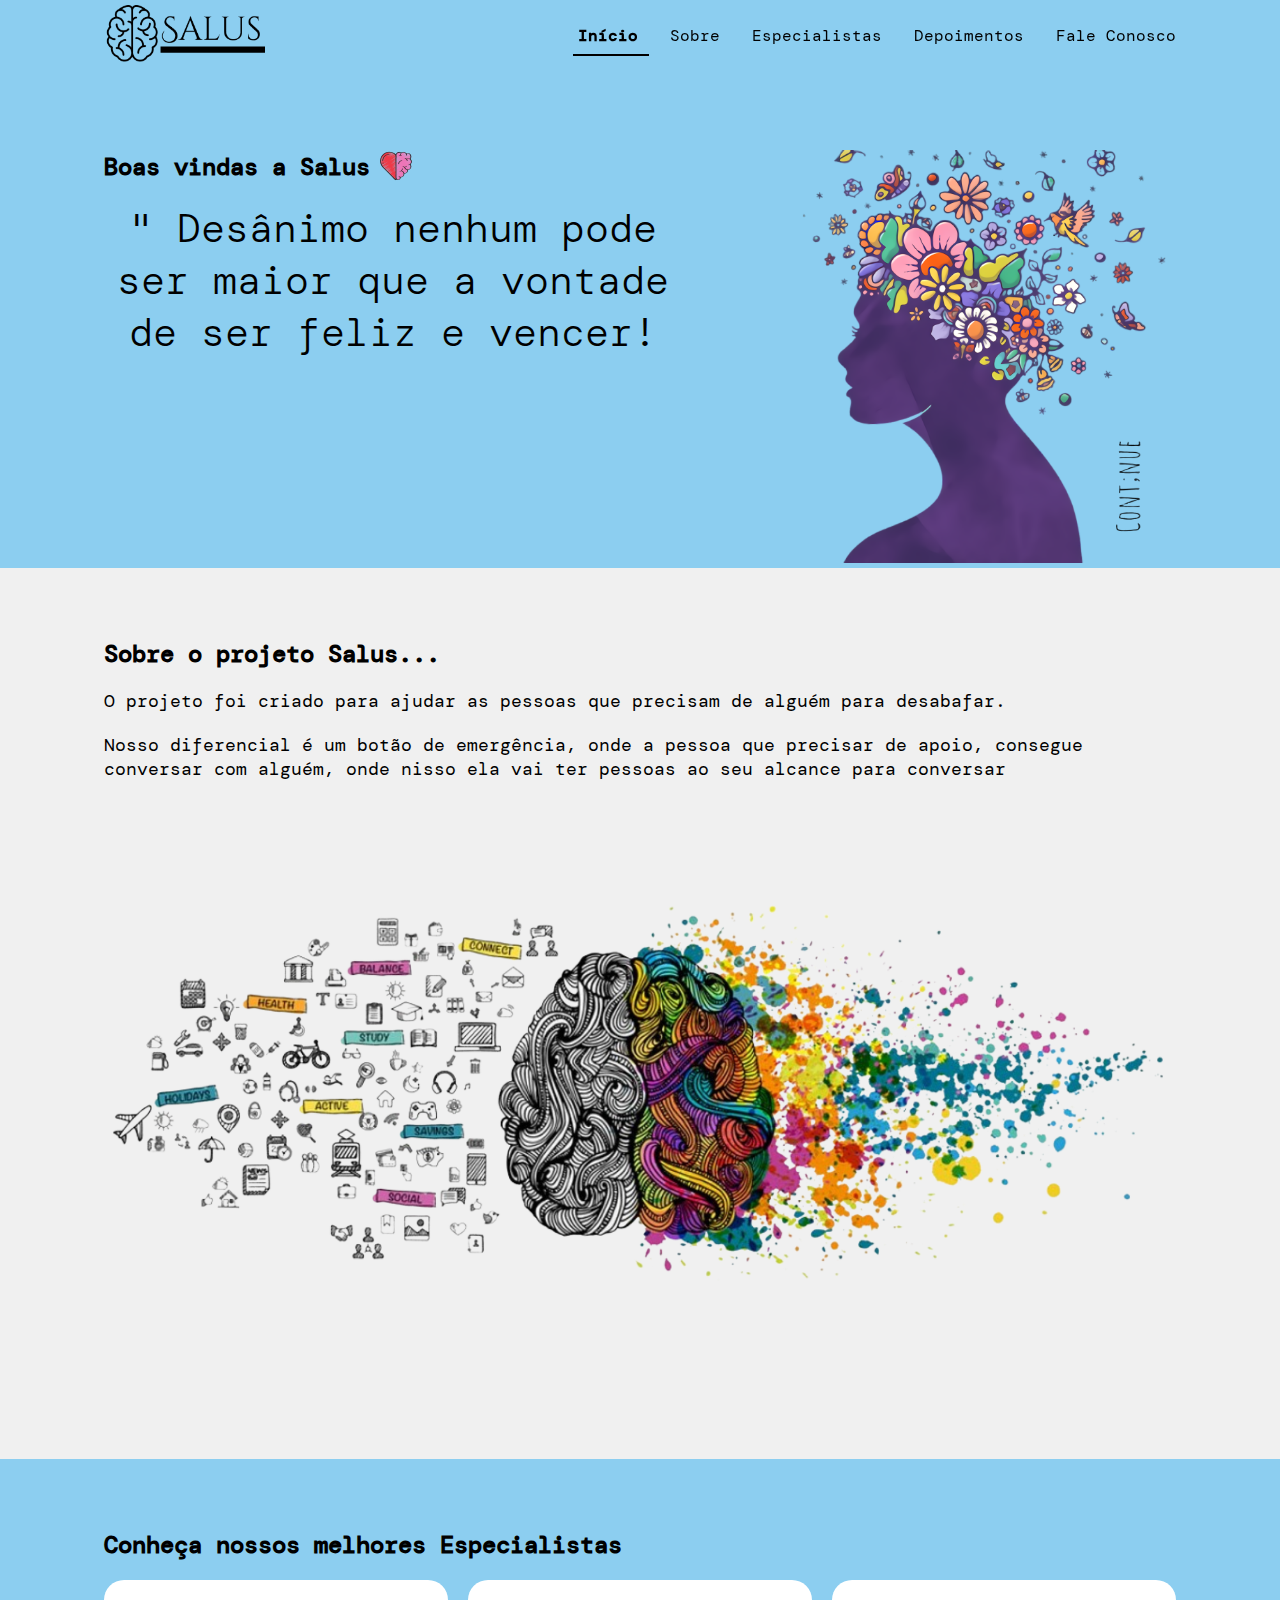
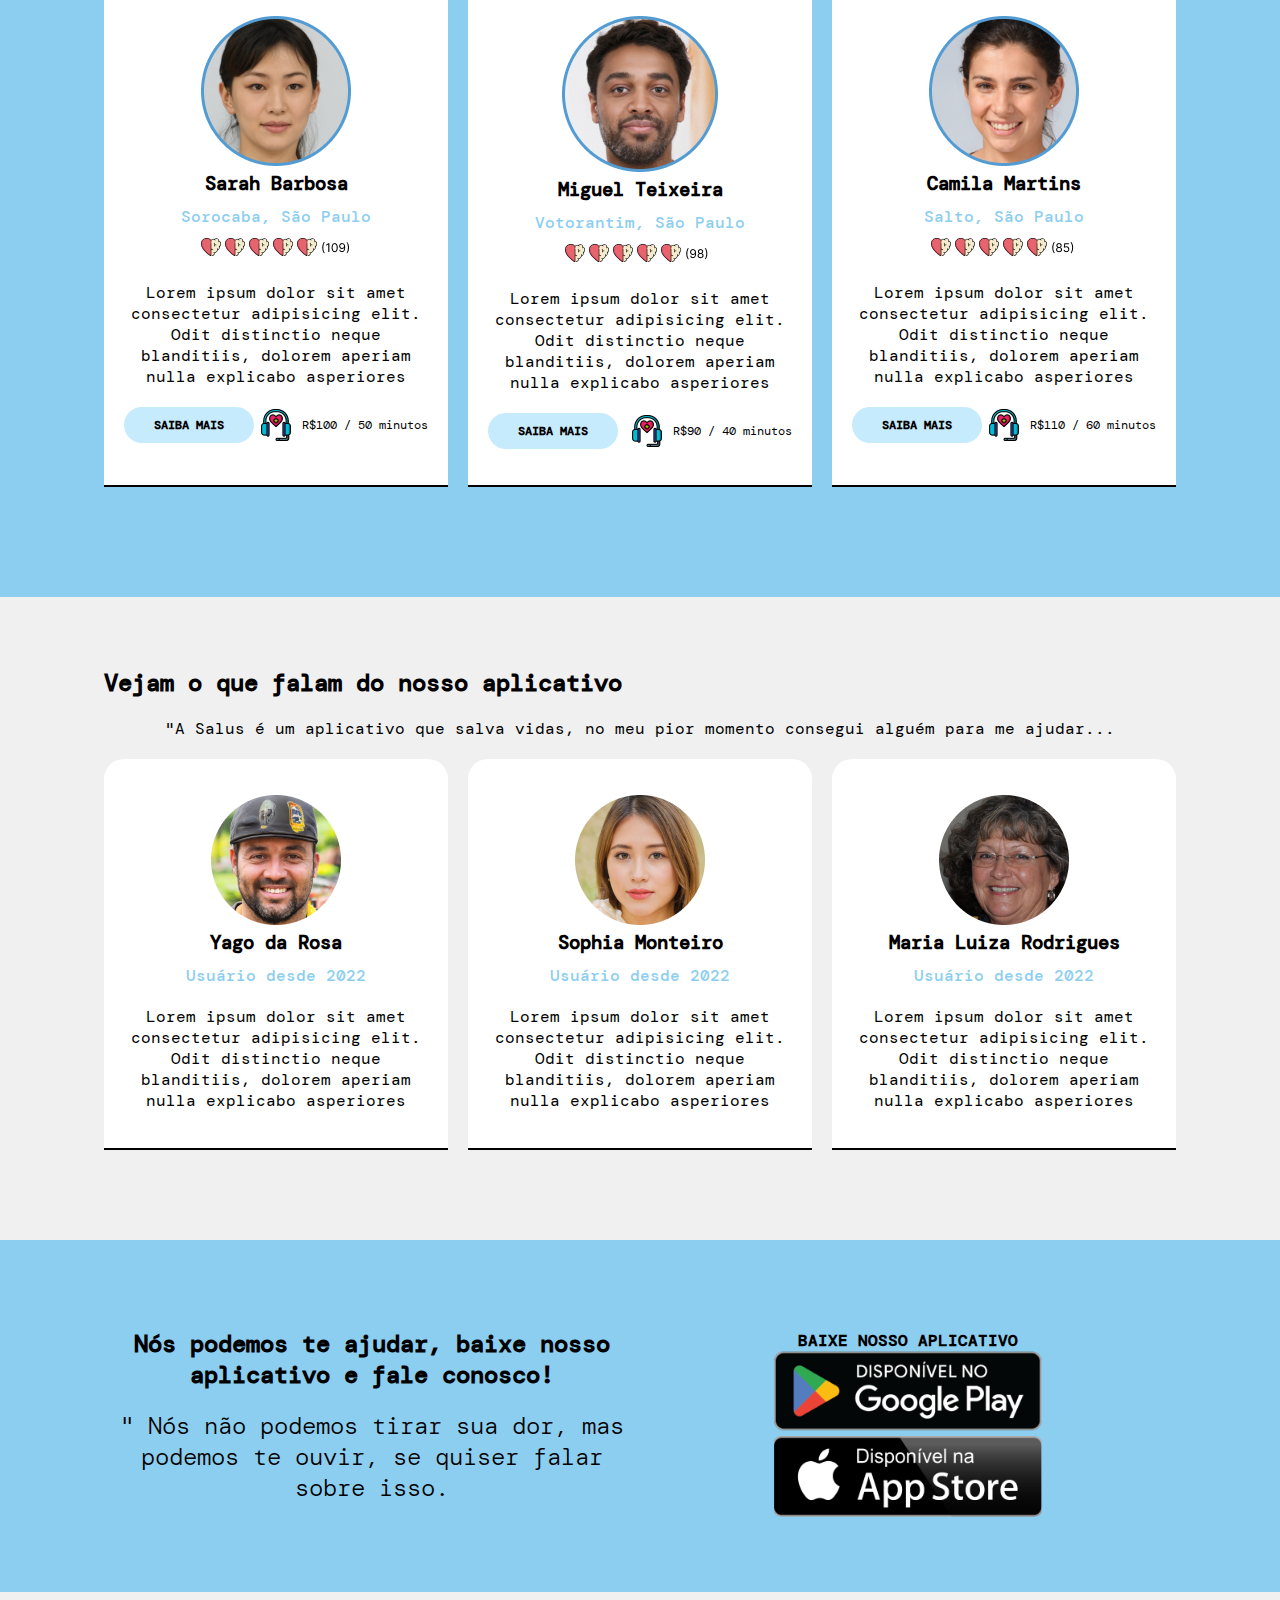
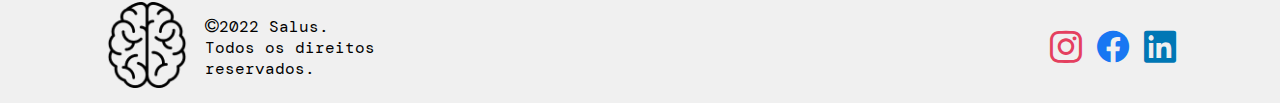
<file: index.html>
<!DOCTYPE html>
<html lang="pt_BR">
  <head>
    <meta charset="UTF-8" />
    <meta http-equiv="X-UA-Compatible" content="IE=edge" />
    <meta name="viewport" content="width=device-width, initial-scale=1.0" />
    <title>Salus | Sua saude mental importa</title>

    <!--ESTILOS-->
    <link rel="stylesheet" href="style.css" />

    <!--ICONES-->
    <link rel="stylesheet" href="assets/Icons/icomoon/style.css" />
    <link
      rel="shortcut icon"
      href="assets/Icons/002-mental-health.png"
      type="image/x-icon"
    />

    <!--FONTES-->
    <link rel="preconnect" href="https://fonts.googleapis.com" />
    <link rel="preconnect" href="https://fonts.gstatic.com" crossorigin />
    <link
      href="https://fonts.googleapis.com/css2?family=DM+Mono:wght@300;400&family=DM+Sans:wght@400;700&display=swap"
      rel="stylesheet"
    />
  </head>

  <body>
    <nav id="navigation">
      <div class="wrapper">
        <a href="#home" class="logo">
          <img
            src="assets/img/Logo.png"
            alt="logo da Salus"
            title="Logo da Salus"
          />
        </a>

        <div class="menu">
          <ul>
            <li><a onclick="closeMenu()" href="#home">Início</a></li>
            <li><a onclick="closeMenu()" href="#aboutus">Sobre</a></li>
            <li>
              <a onclick="closeMenu()" href="#experts">Especialistas</a>
            </li>
            <li>
              <a onclick="closeMenu()" href="#testimonials">Depoimentos</a>
            </li>
            <li>
              <a onclick="closeMenu()" href="#contactus">Fale Conosco</a>
            </li>
          </ul>
        </div>

        <button
          aria-expanded="false"
          aria-label="Abrir menu"
          onclick="openMenu()"
          class="open-menu"
        >
          <i class="icon-menu"></i>
        </button>

        <button
          aria-expanded="true"
          aria-label="Fechar menu"
          onclick="closeMenu()"
          class="close-menu"
        >
          <i class="icon-x"></i>
        </button>
      </div>
    </nav>

    <section id="home">
      <div class="wrapper">
        <header>
          <h4>
            Boas vindas a Salus
            <img
              src="assets/Icons/002-mental-health.png"
              alt="coração representando emoção e razão"
            />
          </h4>
          <p>
            <span>&quot;</span> Desânimo nenhum pode ser maior que a vontade de
            ser feliz e vencer!
          </p>
        </header>

        <div class="content">
          <img
            src="assets/img/imgHome.png"
            alt="Imagem simbolizando uma mente saudavel"
            title="Imagem simbolizando uma mente saudavel"
          />
        </div>
      </div>
    </section>

    <section id="aboutus">
      <div class="wrapper">
        <header>
          <h4>Sobre o projeto Salus...</h4>
          <p>
            O projeto foi criado para ajudar as pessoas que precisam de alguém
            para desabafar.
          </p>
          <p>
            Nosso diferencial é um botão de emergência, onde a pessoa que
            precisar de apoio, consegue conversar com alguém, onde nisso ela vai
            ter pessoas ao seu alcance para conversar
          </p>
        </header>

        <div class="content">
          <img src="assets/img/imgAboutus.png" alt="" />
        </div>
      </div>
    </section>

    <section id="experts">
      <div class="wrapper">
        <header>
          <h4>Conheça nossos melhores Especialistas</h4>
        </header>

        <div class="content">
          <div class="cards">
            <div class="card">
              <div class="profile">
                <img
                  src="assets/img/people01.png"
                  alt="Imagem de perfil da Sarah Barbosa"
                />
                <h3>Sarah Barbosa</h3>
                <p>Sorocaba, São Paulo</p>
                <img
                  src="assets/img/Assessmentsppl01.png"
                  alt="Avaliações da Sarah"
                />
              </div>

              <p>
                Lorem ipsum dolor sit amet consectetur adipisicing elit. Odit
                distinctio neque blanditiis, dolorem aperiam nulla explicabo
                asperiores
              </p>

              <div class="more">
                <a href="" class="button">Saiba Mais</a>

                <div class="value">
                  <img
                    src="assets/Icons/001-support-services.png"
                    alt="Icone simbolizando atendimento"
                  />
                  <p>R$100 / 50 minutos</p>
                </div>
              </div>
            </div>

            <div class="card">
              <div class="profile">
                <img
                  src="assets/img/people02.png"
                  alt="Foto do perfil do Miguel Teixeira"
                />
                <h3>Miguel Teixeira</h3>
                <p>Votorantim, São Paulo</p>
                <img
                  src="assets/img/Assessmentsppl02.png"
                  alt="Avaliações do Miguel"
                />
              </div>

              <p>
                Lorem ipsum dolor sit amet consectetur adipisicing elit. Odit
                distinctio neque blanditiis, dolorem aperiam nulla explicabo
                asperiores
              </p>

              <div class="more">
                <a href="" class="button">Saiba Mais</a>

                <div class="value">
                  <img
                    src="assets/Icons/001-support-services.png"
                    alt="Icone simbolizando atendimento"
                  />
                  <p>R$90 / 40 minutos</p>
                </div>
              </div>
            </div>

            <div class="card">
              <div class="profile">
                <img
                  src="assets/img/people03.png"
                  alt="Imagem de perfil da Camila Martins"
                />
                <h3>Camila Martins</h3>
                <p>Salto, São Paulo</p>
                <img
                  src="assets/img/Assessmentsppl03.png"
                  alt="Avaliações da Camila"
                />
              </div>

              <p>
                Lorem ipsum dolor sit amet consectetur adipisicing elit. Odit
                distinctio neque blanditiis, dolorem aperiam nulla explicabo
                asperiores
              </p>

              <div class="more">
                <a href="" class="button">Saiba Mais</a>

                <div class="value">
                  <img
                    src="assets/Icons/001-support-services.png"
                    alt="Icone simbolizando atendimento"
                  />
                  <p>R$110 / 60 minutos</p>
                </div>
              </div>
            </div>
          </div>
        </div>
      </div>
    </section>

    <section id="testimonials">
      <div class="wrapper">
        <header>
          <h4>Vejam o que falam do nosso aplicativo</h4>
          <p>
            <span>&quot;</span>A Salus é um aplicativo que salva vidas, no meu
            pior momento consegui alguém para me ajudar...
          </p>
        </header>

        <div class="cards">
          <div class="card">
            <div class="profile">
              <img
                src="assets/img/people04.png"
                alt="Imagem de perfil do Yago Rosa"
              />
              <h3>Yago da Rosa</h3>
              <p>Usuário desde 2022</p>
            </div>

            <p>
              Lorem ipsum dolor sit amet consectetur adipisicing elit. Odit
              distinctio neque blanditiis, dolorem aperiam nulla explicabo
              asperiores
            </p>
          </div>

          <div class="card">
            <div class="profile">
              <img
                src="assets/img/people05.png"
                alt="Imagem de perfil da Sophia Monteiro"
              />
              <h3>Sophia Monteiro</h3>
              <p>Usuário desde 2022</p>
            </div>

            <p>
              Lorem ipsum dolor sit amet consectetur adipisicing elit. Odit
              distinctio neque blanditiis, dolorem aperiam nulla explicabo
              asperiores
            </p>
          </div>

          <div class="card">
            <div class="profile">
              <img
                src="assets/img/people06.png"
                alt="Imagem de perfil da Maria Luiza Rodrigues"
              />
              <h3>Maria Luiza Rodrigues</h3>
              <p>Usuário desde 2022</p>
            </div>

            <p>
              Lorem ipsum dolor sit amet consectetur adipisicing elit. Odit
              distinctio neque blanditiis, dolorem aperiam nulla explicabo
              asperiores
            </p>
          </div>
        </div>
      </div>
    </section>

    <section id="contactus">
      <div class="wrapper">
        <header>
          <h4>Nós podemos te ajudar, baixe nosso aplicativo e fale conosco!</h4>
          <p>
            <span>&quot;</span>
            Nós não podemos tirar sua dor, mas podemos te ouvir, se quiser falar
            sobre isso.
          </p>
        </header>

        <div class="content">
          <div class="download">
            <div class="stores">
              <h2>BAIXE NOSSO APLICATIVO</h2>
              <div class="playstore">
                <a href="">
                  <img src="assets/img/playstore.png" alt="" />
                </a>
              </div>
              <div class="appstore">
                <a href="">
                  <img src="assets/img/appstore.png" alt="" />
                </a>
              </div>
              <div class="qrcode">
                <img src="assets/img/qrcode.png" alt="" />
              </div>
            </div>
          </div>
        </div>
      </div>
    </section>

    <footer>
      <div class="wrapper">
        <div class="brand">
          <div class="logo">
            <a class="logo logo-alt" href="#home">
              <img src="assets/img/LogoFooter.png" alt="" />
            </a>
          </div>
          <div class="copyright">
            <p><i class="icon-copyright"></i>2022 Salus.</p>
            <p>Todos os direitos reservados.</p>
          </div>

          <div class="social">
            <a href="https://instagram.com" target="_blank">
              <i class="icon-instagram"></i
            ></a>
            <a href="https://facebook.com" target="_blank">
              <i class="icon-facebook"></i
            ></a>
            <a href="https://linkedin.com" target="_blank">
              <i class="icon-linkedin"></i
            ></a>
          </div>
        </div>
      </div>
    </footer>

    <a id="backToTopButton" href="#home"><i class="icon-chevrons-up"></i></a>

    <script src="main.js"></script>
  </body>
</html>
</file>
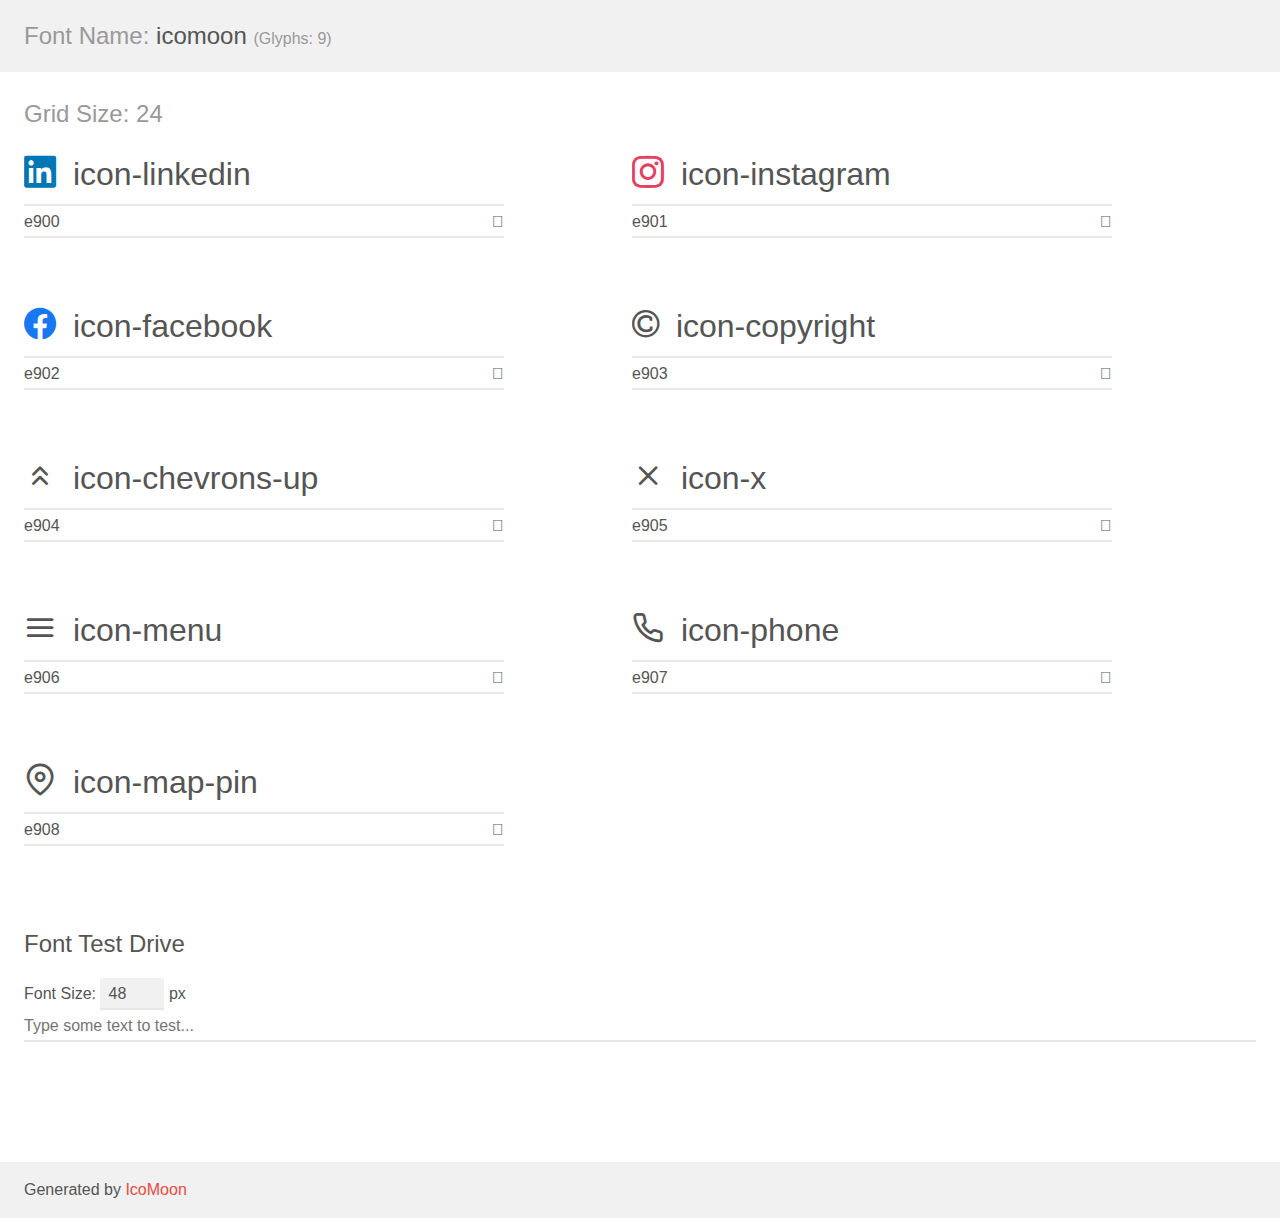
<file: assets/Icons/icomoon/demo.html>
<!doctype html>
<html>
<head>
    <meta charset="utf-8">
    <title>IcoMoon Demo</title>
    <meta name="description" content="An Icon Font Generated By IcoMoon.io">
    <meta name="viewport" content="width=device-width, initial-scale=1">
    <link rel="stylesheet" href="demo-files/demo.css">
    <link rel="stylesheet" href="style.css"></head>
<body>
    <div class="bgc1 clearfix">
        <h1 class="mhmm mvm"><span class="fgc1">Font Name:</span> icomoon <small class="fgc1">(Glyphs:&nbsp;9)</small></h1>
    </div>
    <div class="clearfix mhl ptl">
        <h1 class="mvm mtn fgc1">Grid Size: 24</h1>
        <div class="glyph fs1">
            <div class="clearfix bshadow0 pbs">
                <span class="icon-linkedin"></span>
                <span class="mls"> icon-linkedin</span>
            </div>
            <fieldset class="fs0 size1of1 clearfix hidden-false">
                <input type="text" readonly value="e900" class="unit size1of2" />
                <input type="text" maxlength="1" readonly value="&#xe900;" class="unitRight size1of2 talign-right" />
            </fieldset>
            <div class="fs0 bshadow0 clearfix hidden-true">
                <span class="unit pvs fgc1">liga: </span>
                <input type="text" readonly value="" class="liga unitRight" />
            </div>
        </div>
        <div class="glyph fs1">
            <div class="clearfix bshadow0 pbs">
                <span class="icon-instagram"></span>
                <span class="mls"> icon-instagram</span>
            </div>
            <fieldset class="fs0 size1of1 clearfix hidden-false">
                <input type="text" readonly value="e901" class="unit size1of2" />
                <input type="text" maxlength="1" readonly value="&#xe901;" class="unitRight size1of2 talign-right" />
            </fieldset>
            <div class="fs0 bshadow0 clearfix hidden-true">
                <span class="unit pvs fgc1">liga: </span>
                <input type="text" readonly value="" class="liga unitRight" />
            </div>
        </div>
        <div class="glyph fs1">
            <div class="clearfix bshadow0 pbs">
                <span class="icon-facebook"></span>
                <span class="mls"> icon-facebook</span>
            </div>
            <fieldset class="fs0 size1of1 clearfix hidden-false">
                <input type="text" readonly value="e902" class="unit size1of2" />
                <input type="text" maxlength="1" readonly value="&#xe902;" class="unitRight size1of2 talign-right" />
            </fieldset>
            <div class="fs0 bshadow0 clearfix hidden-true">
                <span class="unit pvs fgc1">liga: </span>
                <input type="text" readonly value="" class="liga unitRight" />
            </div>
        </div>
        <div class="glyph fs1">
            <div class="clearfix bshadow0 pbs">
                <span class="icon-copyright"></span>
                <span class="mls"> icon-copyright</span>
            </div>
            <fieldset class="fs0 size1of1 clearfix hidden-false">
                <input type="text" readonly value="e903" class="unit size1of2" />
                <input type="text" maxlength="1" readonly value="&#xe903;" class="unitRight size1of2 talign-right" />
            </fieldset>
            <div class="fs0 bshadow0 clearfix hidden-true">
                <span class="unit pvs fgc1">liga: </span>
                <input type="text" readonly value="" class="liga unitRight" />
            </div>
        </div>
        <div class="glyph fs1">
            <div class="clearfix bshadow0 pbs">
                <span class="icon-chevrons-up"></span>
                <span class="mls"> icon-chevrons-up</span>
            </div>
            <fieldset class="fs0 size1of1 clearfix hidden-false">
                <input type="text" readonly value="e904" class="unit size1of2" />
                <input type="text" maxlength="1" readonly value="&#xe904;" class="unitRight size1of2 talign-right" />
            </fieldset>
            <div class="fs0 bshadow0 clearfix hidden-true">
                <span class="unit pvs fgc1">liga: </span>
                <input type="text" readonly value="" class="liga unitRight" />
            </div>
        </div>
        <div class="glyph fs1">
            <div class="clearfix bshadow0 pbs">
                <span class="icon-x"></span>
                <span class="mls"> icon-x</span>
            </div>
            <fieldset class="fs0 size1of1 clearfix hidden-false">
                <input type="text" readonly value="e905" class="unit size1of2" />
                <input type="text" maxlength="1" readonly value="&#xe905;" class="unitRight size1of2 talign-right" />
            </fieldset>
            <div class="fs0 bshadow0 clearfix hidden-true">
                <span class="unit pvs fgc1">liga: </span>
                <input type="text" readonly value="" class="liga unitRight" />
            </div>
        </div>
        <div class="glyph fs1">
            <div class="clearfix bshadow0 pbs">
                <span class="icon-menu"></span>
                <span class="mls"> icon-menu</span>
            </div>
            <fieldset class="fs0 size1of1 clearfix hidden-false">
                <input type="text" readonly value="e906" class="unit size1of2" />
                <input type="text" maxlength="1" readonly value="&#xe906;" class="unitRight size1of2 talign-right" />
            </fieldset>
            <div class="fs0 bshadow0 clearfix hidden-true">
                <span class="unit pvs fgc1">liga: </span>
                <input type="text" readonly value="" class="liga unitRight" />
            </div>
        </div>
        <div class="glyph fs1">
            <div class="clearfix bshadow0 pbs">
                <span class="icon-phone"></span>
                <span class="mls"> icon-phone</span>
            </div>
            <fieldset class="fs0 size1of1 clearfix hidden-false">
                <input type="text" readonly value="e907" class="unit size1of2" />
                <input type="text" maxlength="1" readonly value="&#xe907;" class="unitRight size1of2 talign-right" />
            </fieldset>
            <div class="fs0 bshadow0 clearfix hidden-true">
                <span class="unit pvs fgc1">liga: </span>
                <input type="text" readonly value="" class="liga unitRight" />
            </div>
        </div>
        <div class="glyph fs1">
            <div class="clearfix bshadow0 pbs">
                <span class="icon-map-pin"></span>
                <span class="mls"> icon-map-pin</span>
            </div>
            <fieldset class="fs0 size1of1 clearfix hidden-false">
                <input type="text" readonly value="e908" class="unit size1of2" />
                <input type="text" maxlength="1" readonly value="&#xe908;" class="unitRight size1of2 talign-right" />
            </fieldset>
            <div class="fs0 bshadow0 clearfix hidden-true">
                <span class="unit pvs fgc1">liga: </span>
                <input type="text" readonly value="" class="liga unitRight" />
            </div>
        </div>
    </div>

    <!--[if gt IE 8]><!-->
    <div class="mhl clearfix mbl">
        <h1>Font Test Drive</h1>
        <label>
            Font Size: <input id="fontSize" type="number" class="textbox0 mbm"
            min="8" value="48" />
            px
        </label>
        <input id="testText" type="text" class="phl size1of1 mvl"
        placeholder="Type some text to test..." value=""/>
        <div id="testDrive" class="icon-" style="font-family: icomoon">&nbsp;
        </div>
    </div>
    <!--<![endif]-->
    <div class="bgc1 clearfix">
        <p class="mhl">Generated by <a href="https://icomoon.io/app">IcoMoon</a></p>
    </div>

    <script src="demo-files/demo.js"></script>
</body>
</html>
</file>
<file: style.css>
* {
  margin: 0;
  padding: 0;
  box-sizing: border-box;

  list-style: none;
  text-decoration: none;
}

:root {
  --primary-color: #c6ebfd;
  --secundary-color: #539cd3;
  --background-color1: #8ccef0;
  --background-color2: #f0f0f0;

  --font-style1: 'DM Mono', monospace;
  --font-style2: 'DM Sans', sans-serif;

  font-size: 62.5%; /*1rem = 10px*/

  --nav-height: 7.2rem;
}

html {
  scroll-behavior: smooth;
}

html,
body {
  width: 100%;
  height: 100%;
}

body {
  font-family: var(--font-style1);
  font-size: 1.6rem;

  overflow: auto;
}

/*======== GLOBAL CONFIGS ========*/
.wrapper {
  width: min(50rem, 100%);
  margin-inline: auto;
  padding-inline: 2.4rem;
}

img {
  max-width: 100%;
}

section#home,
section#experts,
section#contactus {
  background-color: var(--background-color1);
}

section#aboutus,
section#testimonials,
footer {
  background-color: var(--background-color2);
}

section#experts,
section#contactus,
section#aboutus,
section#testimonials {
  padding-block: 7rem;
}

section h4 {
  display: flex;
  gap: 1rem;

  font-size: 2.4rem;

  margin-bottom: 2rem;
}

.card {
  background-color: #fff;

  padding: 3.625rem 2rem;
  margin-bottom: 2rem;

  border-bottom: 0.25rem solid #000;
  border-radius: 2rem 2rem 0 0;

  text-align: center;
}

.card .profile {
  margin-bottom: 2rem;
}

.profile p {
  color: var(--background-color1);
  font-weight: 500;

  margin-block: 1rem;
}

.more {
  display: flex;
  justify-content: space-between;

  margin-top: 2rem;
}

.value {
  display: flex;
  align-items: center;
}

.value p {
  margin-left: 1rem;
  font-size: 1.2rem;
}

.button {
  background: var(--primary-color);
  color: #000;

  border: none;
  border-radius: 3rem;

  padding: 1rem 3rem;

  font-size: 1.2rem;
  font-weight: 700;
  text-transform: uppercase;

  transition: background 200ms;
}

.button:hover {
  background-color: var(--secundary-color);
}

button i {
  font-size: 3rem;
  color: black;
}

/*======== NAVBAR ========*/
nav {
  display: flex;

  height: var(--nav-height);

  position: fixed;
  top: 0;
  width: 100vw;

  z-index: 100;
}

nav .wrapper {
  display: flex;
  align-items: center;
  justify-content: space-between;
}

nav.scroll {
  background: white;
}

nav .logo {
  margin-top: 0.5rem;
  width: 30%;
}

nav button {
  background: none;
  border: none;
  cursor: pointer;
}

/*======== MENU-EXPANDIDO ========*/
nav .menu,
nav .close-menu {
  position: fixed;
}

body.menu-expanded {
  overflow: hidden;
}

body.menu-expanded > :not(nav) {
  opacity: 0;
  visibility: hidden;
}

.menu,
.close-menu,
body.menu-expanded .open-menu {
  opacity: 0;
  visibility: hidden;
}

body.menu-expanded .menu,
body.menu-expanded .close-menu {
  opacity: 1;
  visibility: visible;
}

.menu {
  transform: translateX(100%);
}

body.menu-expanded .menu {
  top: 0;
  right: 0;
  background: var(--primary-color);

  width: 100vw;
  height: 100vh;

  padding-top: var(--nav-height);

  transition: transform 300ms;
  transform: translateX(0);

  z-index: 100;
}

.menu ul {
  display: flex;
  flex-direction: column;
  gap: 7rem;

  margin-top: 5rem;
  margin-bottom: 2rem;

  font-weight: 100;
  font-size: 2.4rem;
  line-height: 3.1rem;

  text-align: center;
}

.menu ul li a {
  color: #000;
  text-decoration: none;
}

body.menu-expanded .logo,
body.menu-expanded button {
  position: relative;
  z-index: 100;
}

/*======== HOME ========*/
section#home {
  padding-top: 10rem;
}

#home .content img {
  margin-top: 5rem;
}

#home p {
  font-size: 4rem;
  font-weight: 100;
}

/*======== ABOUT ========*/
#aboutus p {
  margin-top: 2rem;
}

/*======== EXPERTS ========*/
#experts .cards {
  padding-bottom: 2rem;
}

#experts header {
  text-align: center;
}

/*======== TESTIMONIALS ========*/
#testimonials header h4,
#testimonials header p {
  text-align: center;
}

#testimonials header p {
  margin-bottom: 2rem;
}

/*======== CONTACTUS ========*/
#contactus header {
  text-align: center;
}

#contactus header p {
  font-size: 2.4rem;
  font-weight: 100;
}

.stores {
  text-align: center;
  margin-top: 2rem;
  width: 50%;

  margin-inline: auto;
}

.stores h2 {
  font-size: 1.6rem;
}

.qrcode {
  display: none;
}

/*======== FOOTER ========*/
footer {
  padding-block: 3rem;
}

.brand {
  display: flex;
  align-items: center;
}

.copyright {
  margin-inline: 1.5rem;
}

.social {
  display: flex;
  flex-direction: column;
}

/*======== BACK TO TOP ========*/
#backToTopButton {
  position: fixed;
  bottom: 5rem;
  right: 2.5rem;

  opacity: 0;
  visibility: hidden;

  transform: translateY(100%);
  transition: 200ms;
}

#backToTopButton i {
  font-size: 4.5rem;
  clip-path: circle();
  background-color: #000;
  color: white;
}

#backToTopButton.show {
  opacity: 1;
  visibility: visible;
  transform: translateY(0);
}

@media (min-width: 1024px) {
  body {
    overflow: auto;
  }

  .wrapper {
    width: min(112rem, 100%);
    display: grid;
  }

  .cards {
    display: grid;
    grid-template-columns: 1fr 1fr 1fr;

    gap: 2rem;
  }

  /*======NAVBAR======*/
  nav#navigation .wrapper * {
    margin: 0;
    padding: 0;
    visibility: initial;
    display: initial;
    opacity: initial;
    flex-direction: initial;
    position: initial;
    font-size: initial;
    font-weight: initial;
    transform: initial;
    color: initial;
    background-color: initial;
    filter: initial;
  }

  nav#navigation .close-menu,
  nav#navigation .open-menu {
    display: none;
  }

  nav#navigation .logo img {
    width: 50%;
  }

  nav#navigation .menu {
    display: flex;
    align-items: center;
    justify-content: space-between;
  }

  nav#navigation .menu ul {
    display: flex;
    gap: 3.2rem;
    margin-left: 5rem;
  }

  nav#navigation .menu li a {
    transition: opacity 0.4s;
  }

  nav#navigation .menu li a.active,
  nav#navigation .menu li a:hover {
    opacity: 1;
    font-weight: 700;
  }

  nav#navigation .menu li a::after {
    content: '';
    width: 0%;
    height: 2px;
    background-color: #000;

    position: relative;
    bottom: -0.3rem;
    left: -0.5rem;

    display: block;

    transition: width 0.2s;
  }

  nav#navigation.scroll .menu li a::after {
    background-color: white;
  }

  nav#navigation .menu li a.active::after,
  nav#navigation .menu li a:hover::after {
    padding-inline: 0.8rem;
    width: 100%;
  }

  nav#navigation.scroll .menu li a.active,
  nav#navigation.scroll .menu li a:hover {
    opacity: 1;
  }

  /*======HOME======*/
  #home .wrapper {
    display: flex;
    gap: 5rem;
  }

  #home header {
    text-align: center;
    margin-block: 5rem;
  }

  #home header h4 {
    align-items: center;
  }

  /*======ABOUTUS======*/
  #aboutus h4 {
    font-size: 2.4rem;
  }

  #aboutus p {
    font-size: 1.8rem;
  }

  /*======CONTACTUS======*/
  #contactus .wrapper {
    display: grid;
    align-items: center;
    grid-template-columns: 1fr 1fr;
  }

  /*======FOOTER======*/
  footer {
    padding: 1rem;
  }

  footer .social {
    display: flex;
    flex-direction: row;

    gap: 1.5rem;
    margin-left: 55rem;
  }

  footer .social i {
    font-size: 3.2rem;
  }

  footer .social a {
    transition: 0.3s;
    display: inline-block;
  }

  footer .social a:hover {
    transform: translateY(-8px);
  }
}
</file>
<file: assets/Icons/icomoon/style.css>
@font-face {
  font-family: 'icomoon';
  src:  url('fonts/icomoon.eot?hdawsa');
  src:  url('fonts/icomoon.eot?hdawsa#iefix') format('embedded-opentype'),
    url('fonts/icomoon.ttf?hdawsa') format('truetype'),
    url('fonts/icomoon.woff?hdawsa') format('woff'),
    url('fonts/icomoon.svg?hdawsa#icomoon') format('svg');
  font-weight: normal;
  font-style: normal;
  font-display: block;
}

[class^="icon-"], [class*=" icon-"] {
  /* use !important to prevent issues with browser extensions that change fonts */
  font-family: 'icomoon' !important;
  speak: never;
  font-style: normal;
  font-weight: normal;
  font-variant: normal;
  text-transform: none;
  line-height: 1;

  /* Better Font Rendering =========== */
  -webkit-font-smoothing: antialiased;
  -moz-osx-font-smoothing: grayscale;
}

.icon-linkedin:before {
  content: "\e900";
  color: #0077b5;
}
.icon-instagram:before {
  content: "\e901";
  color: #e4405f;
}
.icon-facebook:before {
  content: "\e902";
  color: #1877f2;
}
.icon-copyright:before {
  content: "\e903";
}
.icon-chevrons-up:before {
  content: "\e904";
}
.icon-x:before {
  content: "\e905";
}
.icon-menu:before {
  content: "\e906";
}
.icon-phone:before {
  content: "\e907";
}
.icon-map-pin:before {
  content: "\e908";
}
</file>
<file: assets/Icons/icomoon/demo-files/demo.css>
body {
  padding: 0;
  margin: 0;
  font-family: sans-serif;
  font-size: 1em;
  line-height: 1.5;
  color: #555;
  background: #fff;
}
h1 {
  font-size: 1.5em;
  font-weight: normal;
}
small {
  font-size: .66666667em;
}
a {
  color: #e74c3c;
  text-decoration: none;
}
a:hover, a:focus {
  box-shadow: 0 1px #e74c3c;
}
.bshadow0, input {
  box-shadow: inset 0 -2px #e7e7e7;
}
input:hover {
  box-shadow: inset 0 -2px #ccc;
}
input, fieldset {
  font-family: sans-serif;
  font-size: 1em;
  margin: 0;
  padding: 0;
  border: 0;
}
input {
  color: inherit;
  line-height: 1.5;
  height: 1.5em;
  padding: .25em 0;
}
input:focus {
  outline: none;
  box-shadow: inset 0 -2px #449fdb;
}
.glyph {
  font-size: 16px;
  width: 15em;
  padding-bottom: 1em;
  margin-right: 4em;
  margin-bottom: 1em;
  float: left;
  overflow: hidden;
}
.liga {
  width: 80%;
  width: calc(100% - 2.5em);
}
.talign-right {
  text-align: right;
}
.talign-center {
  text-align: center;
}
.bgc1 {
  background: #f1f1f1;
}
.fgc1 {
  color: #999;
}
.fgc0 {
  color: #000;
}
p {
  margin-top: 1em;
  margin-bottom: 1em;
}
.mvm {
  margin-top: .75em;
  margin-bottom: .75em;
}
.mtn {
  margin-top: 0;
}
.mtl, .mal {
  margin-top: 1.5em;
}
.mbl, .mal {
  margin-bottom: 1.5em;
}
.mal, .mhl {
  margin-left: 1.5em;
  margin-right: 1.5em;
}
.mhmm {
  margin-left: 1em;
  margin-right: 1em;
}
.mls {
  margin-left: .25em;
}
.ptl {
  padding-top: 1.5em;
}
.pbs, .pvs {
  padding-bottom: .25em;
}
.pvs, .pts {
  padding-top: .25em;
}
.unit {
  float: left;
}
.unitRight {
  float: right;
}
.size1of2 {
  width: 50%;
}
.size1of1 {
  width: 100%;
}
.clearfix:before, .clearfix:after {
  content: " ";
  display: table;
}
.clearfix:after {
  clear: both;
}
.hidden-true {
  display: none;
}
.textbox0 {
  width: 3em;
  background: #f1f1f1;
  padding: .25em .5em;
  line-height: 1.5;
  height: 1.5em;
}
#testDrive {
  display: block;
  padding-top: 24px;
  line-height: 1.5;
}
.fs0 {
  font-size: 16px;
}
.fs1 {
  font-size: 32px;
}
</file>
